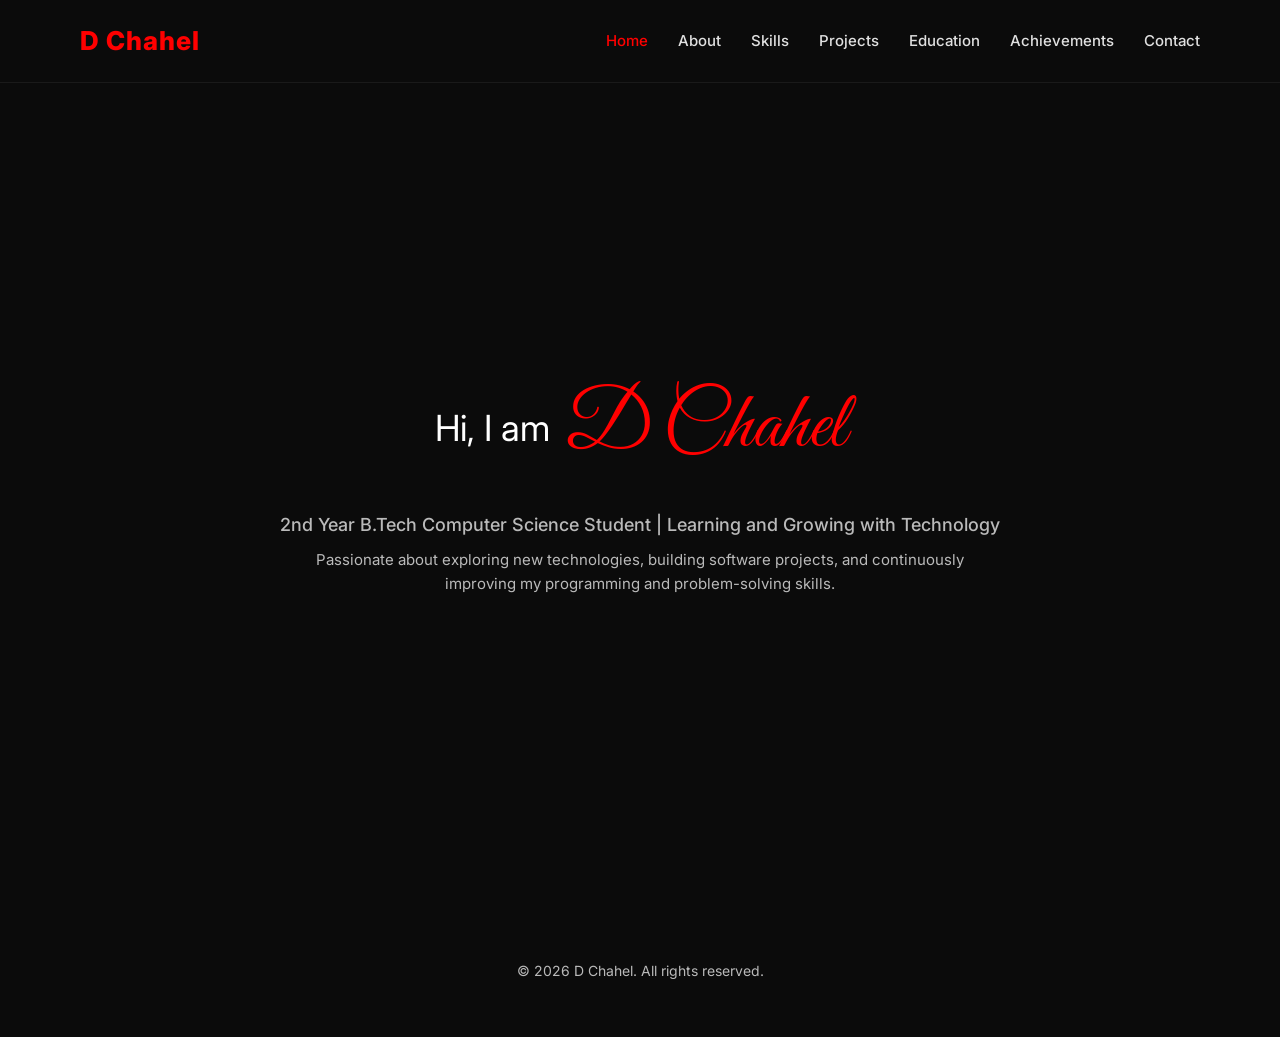
<file: index.html>
<!DOCTYPE html>
<html lang="en">
<head>
    <meta charset="UTF-8">
    <meta name="viewport" content="width=device-width, initial-scale=1.0">
    <title>Home - D Chahel</title>
    <link rel="stylesheet" href="style.css">
    <link rel="stylesheet" href="https://cdnjs.cloudflare.com/ajax/libs/font-awesome/6.4.0/css/all.min.css">
    <link rel="preconnect" href="https://fonts.googleapis.com">
    <link rel="preconnect" href="https://fonts.gstatic.com" crossorigin>
    <link href="https://fonts.googleapis.com/css2?family=Great+Vibes&family=Inter:wght@300;400;500;600;700&display=swap" rel="stylesheet">
</head>
<body>
    <header>
        <nav class="navbar">
            <div class="logo">D Chahel</div>
            <ul class="nav-links">
                <div class="mobile-nav-header">
                    <div class="logo">D Chahel</div>
                    <div class="mobile-close">
                        <i class="fas fa-times"></i>
                    </div>
                </div>
                <li><a href="index.html" class="active">Home</a></li>
                <li><a href="about.html">About</a></li>
                <li><a href="skills.html">Skills</a></li>
                <li><a href="projects.html">Projects</a></li>
                <li><a href="education.html">Education</a></li>
                <li><a href="achievements.html">Achievements</a></li>
                <li><a href="contact.html">Contact</a></li>
            </ul>
            <div class="hamburger">
                <span class="bar"></span>
                <span class="bar"></span>
                <span class="bar"></span>
            </div>
        </nav>
    </header>

    <main>
        <!-- HOME SECTION -->
        <section id="home" class="hero">
            <div class="hero-content">
                <h1><span class="hero-intro">Hi, I am</span> <span class="name-large">D Chahel</span></h1>
                <h2>2nd Year B.Tech Computer Science Student | Learning and Growing with Technology</h2>
                <p>Passionate about exploring new technologies, building software projects, and continuously improving my programming and problem-solving skills.</p>
            </div>
        </section>
    </main>

    <footer>
        <div class="footer-bottom">
            <p>&copy; 2026 D Chahel. All rights reserved.</p>
        </div>
    </footer>

    <!-- Certificate Modal -->
    <div id="certModal" class="modal">
        <div class="modal-overlay"></div>
        <div class="modal-container">
            <div class="modal-header">
                <h3 id="modalTitle">Certificate Viewer</h3>
                <span class="modal-close">&times;</span>
            </div>
            <div class="modal-body">
                <iframe id="certViewer" src="" frameborder="0"></iframe>
            </div>
        </div>
    </div>

    <script src="script.js"></script>
</body>
</html>
</file>
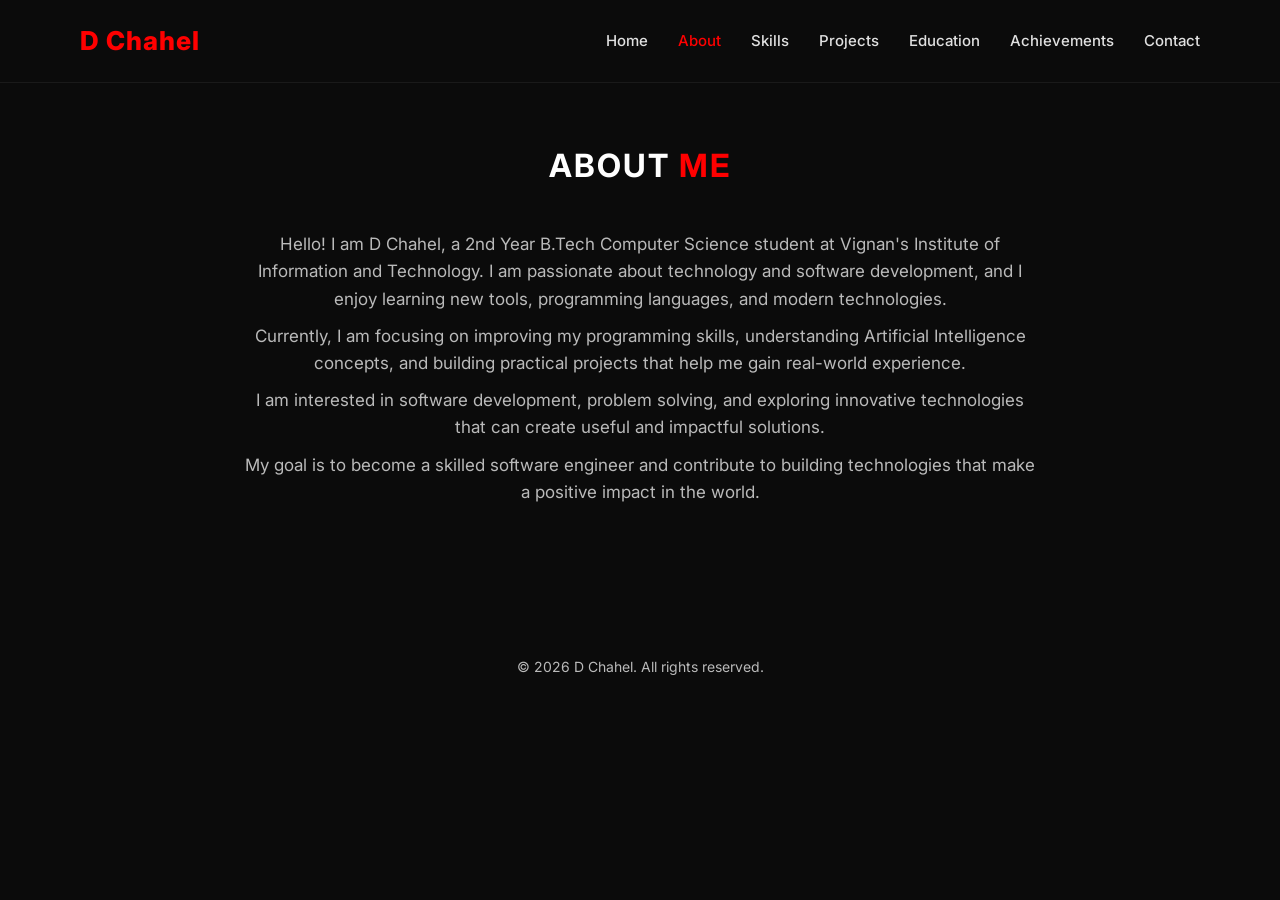
<file: about.html>
<!DOCTYPE html>
<html lang="en">
<head>
    <meta charset="UTF-8">
    <meta name="viewport" content="width=device-width, initial-scale=1.0">
    <title>About Me - D Chahel</title>
    <link rel="stylesheet" href="style.css">
    <link rel="stylesheet" href="https://cdnjs.cloudflare.com/ajax/libs/font-awesome/6.4.0/css/all.min.css">
    <link rel="preconnect" href="https://fonts.googleapis.com">
    <link rel="preconnect" href="https://fonts.gstatic.com" crossorigin>
    <link href="https://fonts.googleapis.com/css2?family=Great+Vibes&family=Inter:wght@300;400;500;600;700&display=swap" rel="stylesheet">
</head>
<body>
    <header>
        <nav class="navbar">
            <div class="logo">D Chahel</div>
            <ul class="nav-links">
                <div class="mobile-nav-header">
                    <div class="logo">D Chahel</div>
                    <div class="mobile-close">
                        <i class="fas fa-times"></i>
                    </div>
                </div>
                <li><a href="index.html">Home</a></li>
                <li><a href="about.html" class="active">About</a></li>
                <li><a href="skills.html">Skills</a></li>
                <li><a href="projects.html">Projects</a></li>
                <li><a href="education.html">Education</a></li>
                <li><a href="achievements.html">Achievements</a></li>
                <li><a href="contact.html">Contact</a></li>
            </ul>
            <div class="hamburger">
                <span class="bar"></span>
                <span class="bar"></span>
                <span class="bar"></span>
            </div>
        </nav>
    </header>

    <main>
        <!-- ABOUT SECTION -->
        <section id="about" class="about">
            <div class="container">
                <h2 class="section-title">About <span class="highlight">Me</span></h2>
                <div class="about-content">
                    <p>Hello! I am D Chahel, a 2nd Year B.Tech Computer Science student at Vignan's Institute of Information and Technology. I am passionate about technology and software development, and I enjoy learning new tools, programming languages, and modern technologies.</p>
                    <p>Currently, I am focusing on improving my programming skills, understanding Artificial Intelligence concepts, and building practical projects that help me gain real-world experience.</p>
                    <p>I am interested in software development, problem solving, and exploring innovative technologies that can create useful and impactful solutions.</p>
                    <p>My goal is to become a skilled software engineer and contribute to building technologies that make a positive impact in the world.</p>
                </div>
            </div>
        </section>
    </main>

    <footer>
        <div class="footer-bottom">
            <p>&copy; 2026 D Chahel. All rights reserved.</p>
        </div>
    </footer>

    <!-- Certificate Modal -->
    <div id="certModal" class="modal">
        <div class="modal-overlay"></div>
        <div class="modal-container">
            <div class="modal-header">
                <h3 id="modalTitle">Certificate Viewer</h3>
                <span class="modal-close">&times;</span>
            </div>
            <div class="modal-body">
                <iframe id="certViewer" src="" frameborder="0"></iframe>
            </div>
        </div>
    </div>

    <script src="script.js"></script>
</body>
</html>
</file>
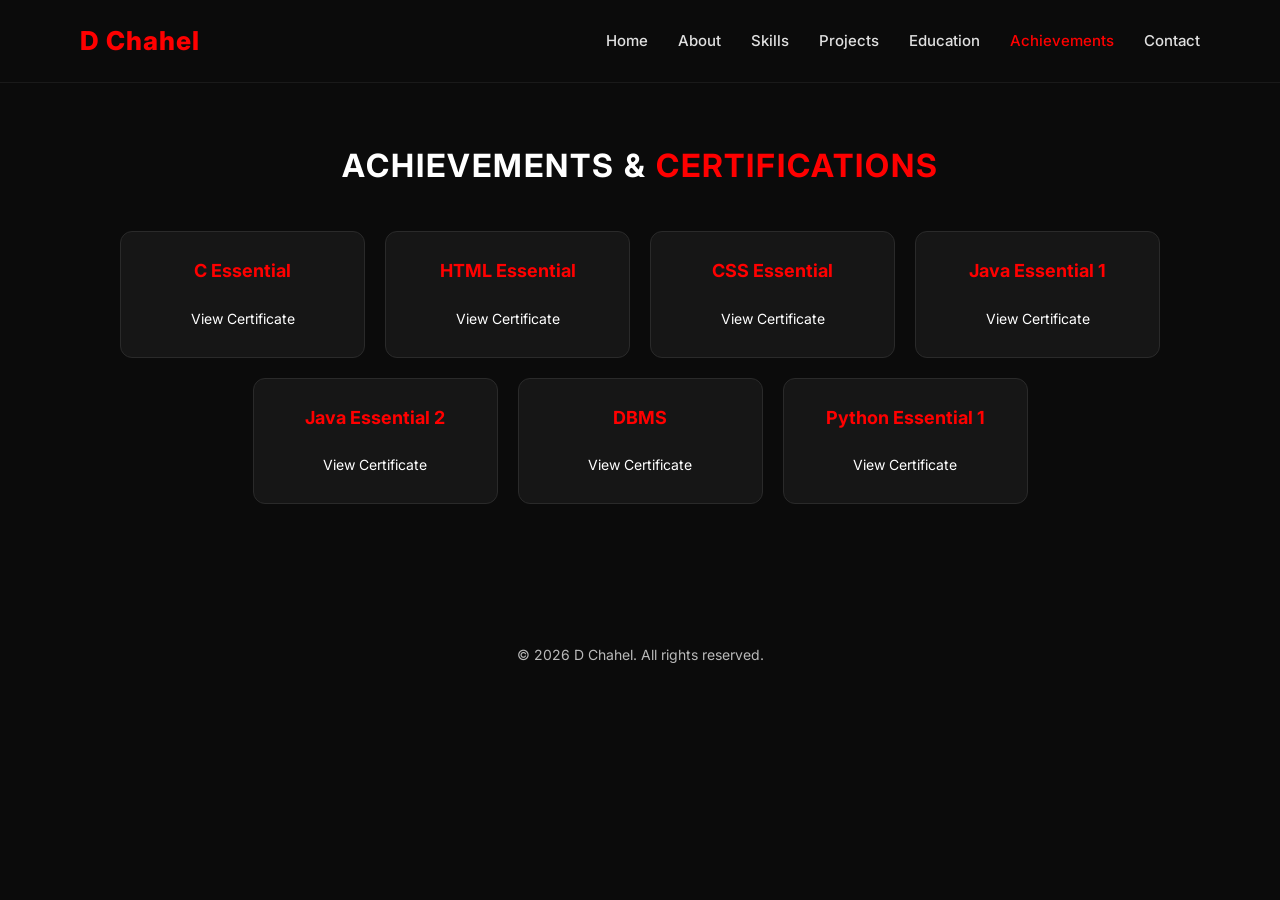
<file: achievements.html>
<!DOCTYPE html>
<html lang="en">
<head>
    <meta charset="UTF-8">
    <meta name="viewport" content="width=device-width, initial-scale=1.0">
    <title>Achievements - D Chahel</title>
    <link rel="stylesheet" href="style.css">
    <link rel="stylesheet" href="https://cdnjs.cloudflare.com/ajax/libs/font-awesome/6.4.0/css/all.min.css">
    <link rel="preconnect" href="https://fonts.googleapis.com">
    <link rel="preconnect" href="https://fonts.gstatic.com" crossorigin>
    <link href="https://fonts.googleapis.com/css2?family=Great+Vibes&family=Inter:wght@300;400;500;600;700&display=swap" rel="stylesheet">
</head>
<body>
    <header>
        <nav class="navbar">
            <div class="logo">D Chahel</div>
            <ul class="nav-links">
                <div class="mobile-nav-header">
                    <div class="logo">D Chahel</div>
                    <div class="mobile-close">
                        <i class="fas fa-times"></i>
                    </div>
                </div>
                <li><a href="index.html">Home</a></li>
                <li><a href="about.html">About</a></li>
                <li><a href="skills.html">Skills</a></li>
                <li><a href="projects.html">Projects</a></li>
                <li><a href="education.html">Education</a></li>
                <li><a href="achievements.html" class="active">Achievements</a></li>
                <li><a href="contact.html">Contact</a></li>
            </ul>
            <div class="hamburger">
                <span class="bar"></span>
                <span class="bar"></span>
                <span class="bar"></span>
            </div>
        </nav>
    </header>

    <main>
        <!-- ACHIEVEMENTS SECTION -->
        <section id="achievements" class="achievements">
            <div class="container">
                <h2 class="section-title">Achievements & <span class="highlight">Certifications</span></h2>
                <div class="achievements-grid">
                    <div class="achievement-card">
                        <h3>C Essential</h3>
                        <a href="certificates/c-essential.pdf" class="cert-link">View Certificate</a>
                    </div>
                    <div class="achievement-card">
                        <h3>HTML Essential</h3>
                        <a href="certificates/html-essential.pdf" class="cert-link">View Certificate</a>
                    </div>
                    <div class="achievement-card">
                        <h3>CSS Essential</h3>
                        <a href="certificates/css-essential.pdf" class="cert-link">View Certificate</a>
                    </div>
                    <div class="achievement-card">
                        <h3>Java Essential 1</h3>
                        <a href="certificates/java-essential-1.pdf" class="cert-link">View Certificate</a>
                    </div>
                    <div class="achievement-card">
                        <h3>Java Essential 2</h3>
                        <a href="certificates/java-essential-2.pdf" class="cert-link">View Certificate</a>
                    </div>
                    <div class="achievement-card">
                        <h3>DBMS</h3>
                        <a href="certificates/dbms.pdf" class="cert-link">View Certificate</a>
                    </div>
                    <div class="achievement-card">
                        <h3>Python Essential 1</h3>
                        <a href="certificates/python-essential-1.pdf" class="cert-link">View Certificate</a>
                    </div>
                </div>
            </div>
        </section>
    </main>

    <footer>
        <div class="footer-bottom">
            <p>&copy; 2026 D Chahel. All rights reserved.</p>
        </div>
    </footer>

    <!-- Certificate Modal -->
    <div id="certModal" class="modal">
        <div class="modal-overlay"></div>
        <div class="modal-container">
            <div class="modal-header">
                <h3 id="modalTitle">Certificate Viewer</h3>
                <span class="modal-close">&times;</span>
            </div>
            <div class="modal-body">
                <iframe id="certViewer" src="" frameborder="0"></iframe>
            </div>
        </div>
    </div>

    <script src="script.js"></script>
</body>
</html>
</file>
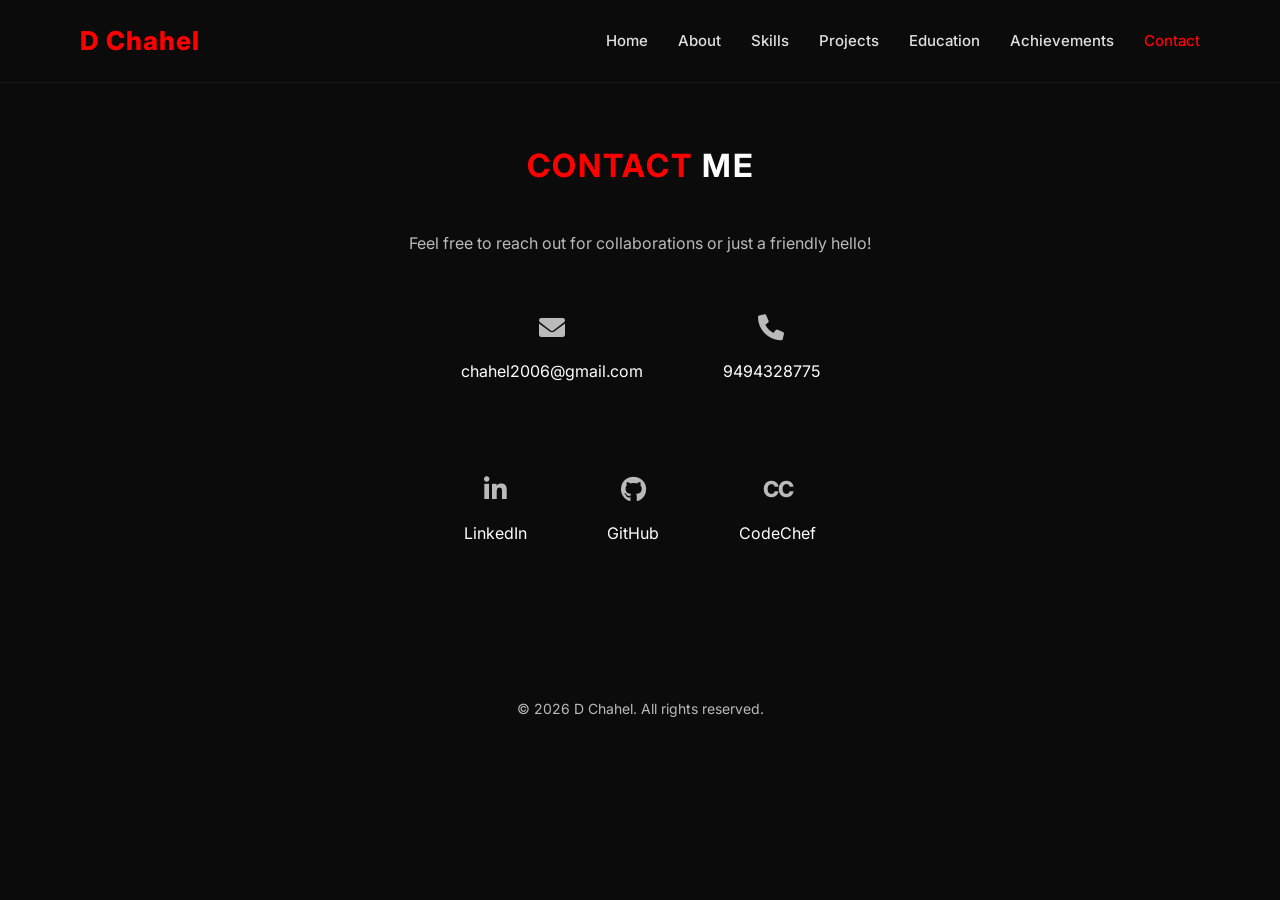
<file: contact.html>
<!DOCTYPE html>
<html lang="en">
<head>
    <meta charset="UTF-8">
    <meta name="viewport" content="width=device-width, initial-scale=1.0">
    <title>Contact - D Chahel</title>
    <link rel="stylesheet" href="style.css">
    <!-- Font Awesome for Icons -->
    <link rel="stylesheet" href="https://cdnjs.cloudflare.com/ajax/libs/font-awesome/6.0.0/css/all.min.css">
    <link rel="preconnect" href="https://fonts.googleapis.com">
    <link rel="preconnect" href="https://fonts.gstatic.com" crossorigin>
    <link href="https://fonts.googleapis.com/css2?family=Great+Vibes&family=Inter:wght@300;400;500;600;700&display=swap" rel="stylesheet">
</head>
<body>
    <header>
        <nav class="navbar">
            <div class="logo">D Chahel</div>
            <ul class="nav-links">
                <div class="mobile-nav-header">
                    <div class="logo">D Chahel</div>
                    <div class="mobile-close">
                        <i class="fas fa-times"></i>
                    </div>
                </div>
                <li><a href="index.html">Home</a></li>
                <li><a href="about.html">About</a></li>
                <li><a href="skills.html">Skills</a></li>
                <li><a href="projects.html">Projects</a></li>
                <li><a href="education.html">Education</a></li>
                <li><a href="achievements.html">Achievements</a></li>
                <li><a href="contact.html" class="active">Contact</a></li>
            </ul>
            <div class="hamburger">
                <span class="bar"></span>
                <span class="bar"></span>
                <span class="bar"></span>
            </div>
        </nav>
    </header>

    <main>
        <!-- CONTACT SECTION -->
        <section id="contact" class="contact">
            <div class="container">
                <h2 class="section-title"><span class="highlight">Contact</span> Me</h2>
                <p class="section-subtitle">Feel free to reach out for collaborations or just a friendly hello!</p>
                
                <div class="contact-wrapper">
                    <div class="contact-info">
                        <!-- Contact Details Row (Email & Phone) -->
                        <div class="contact-group">
                            <div class="contact-item-area">
                                <i class="fas fa-envelope"></i>
                                <p><a href="mailto:chahel2006@gmail.com" class="contact-link">chahel2006@gmail.com</a></p>
                            </div>
                            <div class="contact-item-area">
                                <i class="fas fa-phone"></i>
                                <p><a href="tel:9494328775" class="contact-link">9494328775</a></p>
                            </div>
                        </div>

                        <!-- Social Links Row (LinkedIn, GitHub, CodeChef) -->
                        <div class="social-links-row">
                            <div class="contact-item-area">
                                <i class="fab fa-linkedin-in"></i>
                                <a href="https://www.linkedin.com/in/d-chahel-3380b6349/" target="_blank" class="contact-link">LinkedIn</a>
                            </div>
                            <div class="contact-item-area">
                                <i class="fab fa-github"></i>
                                <a href="https://github.com/chahel2006-del" target="_blank" class="contact-link">GitHub</a>
                            </div>
                            <div class="contact-item-area">
                                <span class="cc-logo">CC</span>
                                <a href="https://www.codechef.com/users/chahel_1009" target="_blank" class="contact-link">CodeChef</a>
                            </div>
                        </div>
                    </div>
                </div>
            </div>
        </section>
    </main>

    <footer>
        <div class="footer-bottom">
            <p>&copy; 2026 D Chahel. All rights reserved.</p>
        </div>
    </footer>



    <!-- Certificate Modal -->
    <div id="certModal" class="modal">
        <div class="modal-overlay"></div>
        <div class="modal-container">
            <div class="modal-header">
                <h3 id="modalTitle">Certificate Viewer</h3>
                <span class="modal-close">&times;</span>
            </div>
            <div class="modal-body">
                <iframe id="certViewer" src="" frameborder="0"></iframe>
            </div>
        </div>
    </div>

    <script src="script.js"></script>
</body>
</html>
</file>
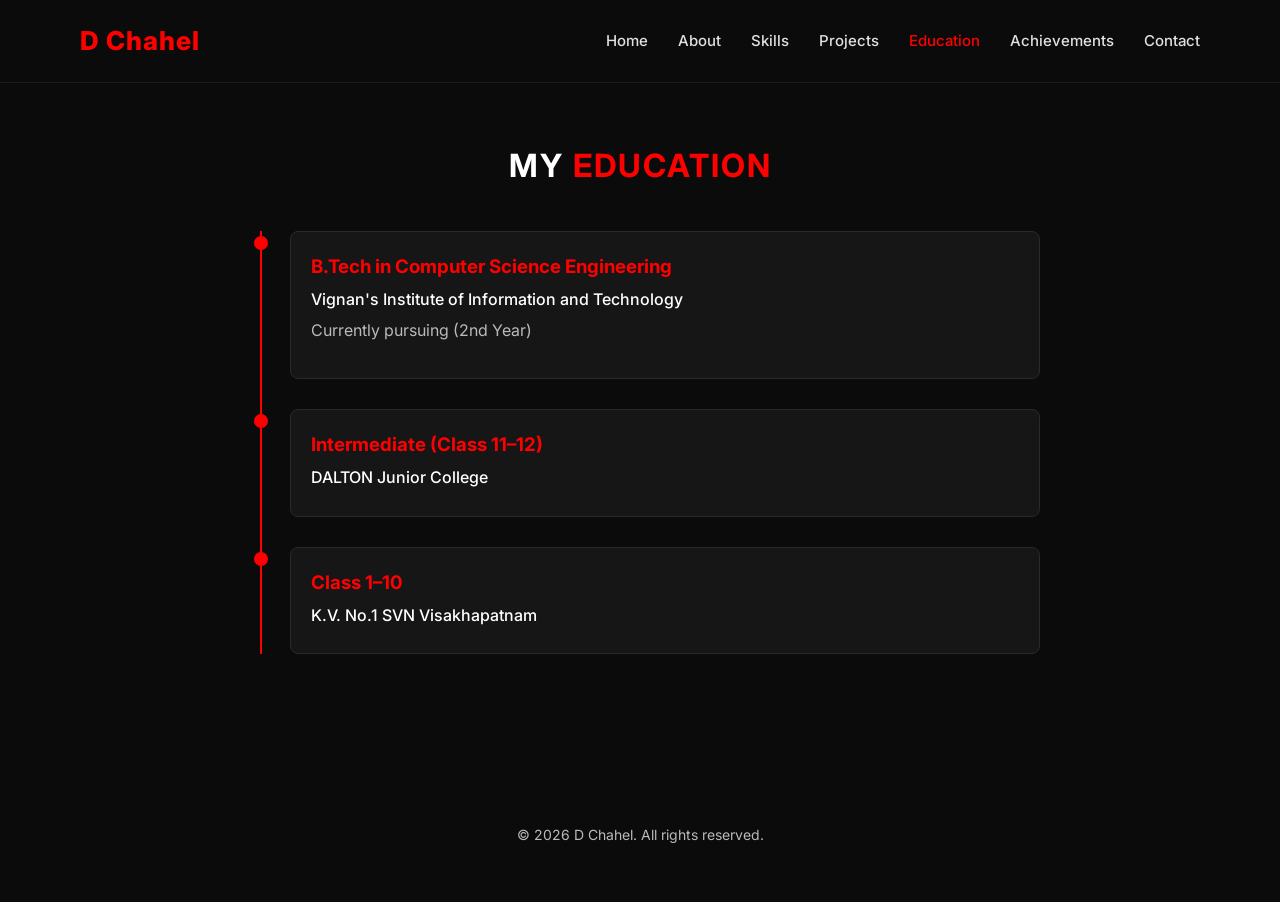
<file: education.html>
<!DOCTYPE html>
<html lang="en">
<head>
    <meta charset="UTF-8">
    <meta name="viewport" content="width=device-width, initial-scale=1.0">
    <title>Education - D Chahel</title>
    <link rel="stylesheet" href="style.css">
    <link rel="stylesheet" href="https://cdnjs.cloudflare.com/ajax/libs/font-awesome/6.4.0/css/all.min.css">
    <link rel="preconnect" href="https://fonts.googleapis.com">
    <link rel="preconnect" href="https://fonts.gstatic.com" crossorigin>
    <link href="https://fonts.googleapis.com/css2?family=Great+Vibes&family=Inter:wght@300;400;500;600;700&display=swap" rel="stylesheet">
</head>
<body>
    <header>
        <nav class="navbar">
            <div class="logo">D Chahel</div>
            <ul class="nav-links">
                <div class="mobile-nav-header">
                    <div class="logo">D Chahel</div>
                    <div class="mobile-close">
                        <i class="fas fa-times"></i>
                    </div>
                </div>
                <li><a href="index.html">Home</a></li>
                <li><a href="about.html">About</a></li>
                <li><a href="skills.html">Skills</a></li>
                <li><a href="projects.html">Projects</a></li>
                <li><a href="education.html" class="active">Education</a></li>
                <li><a href="achievements.html">Achievements</a></li>
                <li><a href="contact.html">Contact</a></li>
            </ul>
            <div class="hamburger">
                <span class="bar"></span>
                <span class="bar"></span>
                <span class="bar"></span>
            </div>
        </nav>
    </header>

    <main>
        <!-- EDUCATION SECTION -->
        <section id="education" class="education">
            <div class="container">
                <h2 class="section-title">My <span class="highlight">Education</span></h2>
                <div class="timeline">
                    <div class="timeline-item">
                        <div class="timeline-dot"></div>
                        <div class="timeline-content">
                            <h3>B.Tech in Computer Science Engineering</h3>
                            <h4><a href="https://vignaniit.edu.in/" target="_blank" class="edu-link">Vignan's Institute of Information and Technology</a></h4>
                            <p>Currently pursuing (2nd Year)</p>
                        </div>
                    </div>
                    <div class="timeline-item">
                        <div class="timeline-dot"></div>
                        <div class="timeline-content">
                            <h3>Intermediate (Class 11–12)</h3>
                            <h4><a href="https://www.linkedin.com/in/dalton-junior-college-4117082b5/" target="_blank" class="edu-link">DALTON Junior College</a></h4>
                        </div>
                    </div>
                    <div class="timeline-item">
                        <div class="timeline-dot"></div>
                        <div class="timeline-content">
                            <h3>Class 1–10</h3>
                            <h4><a href="https://no1srivijayanagar.kvs.ac.in/en/" target="_blank" class="edu-link">K.V. No.1 SVN Visakhapatnam</a></h4>
                        </div>
                    </div>
                </div>
            </div>
        </section>
    </main>

    <footer>
        <div class="footer-bottom">
            <p>&copy; 2026 D Chahel. All rights reserved.</p>
        </div>
    </footer>

    <!-- Certificate Modal -->
    <div id="certModal" class="modal">
        <div class="modal-overlay"></div>
        <div class="modal-container">
            <div class="modal-header">
                <h3 id="modalTitle">Certificate Viewer</h3>
                <span class="modal-close">&times;</span>
            </div>
            <div class="modal-body">
                <iframe id="certViewer" src="" frameborder="0"></iframe>
            </div>
        </div>
    </div>

    <script src="script.js"></script>
</body>
</html>
</file>
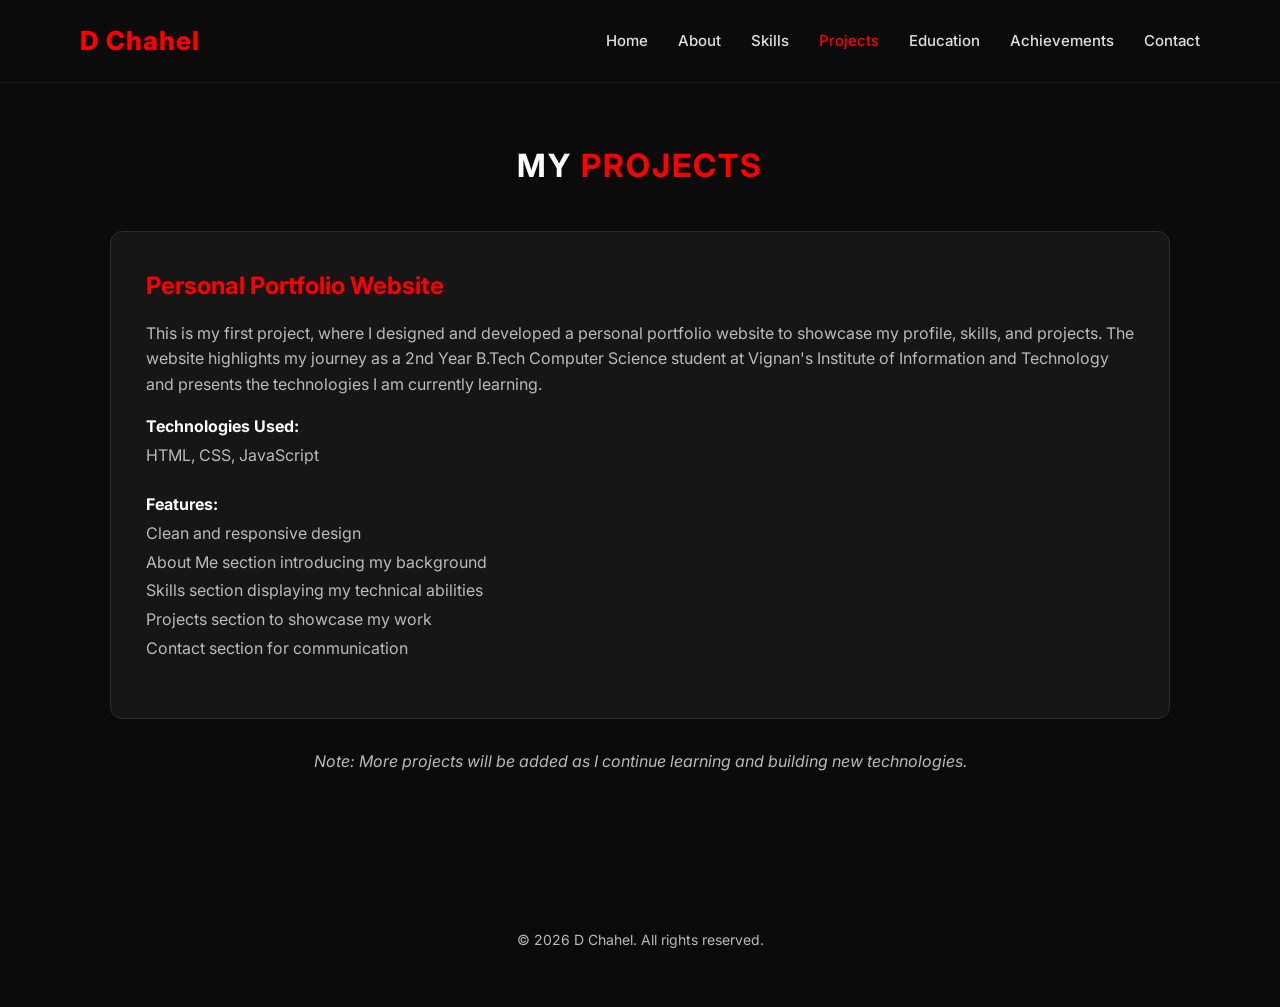
<file: projects.html>
<!DOCTYPE html>
<html lang="en">
<head>
    <meta charset="UTF-8">
    <meta name="viewport" content="width=device-width, initial-scale=1.0">
    <title>Projects - D Chahel</title>
    <link rel="stylesheet" href="style.css">
    <link rel="stylesheet" href="https://cdnjs.cloudflare.com/ajax/libs/font-awesome/6.4.0/css/all.min.css">
    <link rel="preconnect" href="https://fonts.googleapis.com">
    <link rel="preconnect" href="https://fonts.gstatic.com" crossorigin>
    <link href="https://fonts.googleapis.com/css2?family=Great+Vibes&family=Inter:wght@300;400;500;600;700&display=swap" rel="stylesheet">
</head>
<body>
    <header>
        <nav class="navbar">
            <div class="logo">D Chahel</div>
            <ul class="nav-links">
                <div class="mobile-nav-header">
                    <div class="logo">D Chahel</div>
                    <div class="mobile-close">
                        <i class="fas fa-times"></i>
                    </div>
                </div>
                <li><a href="index.html">Home</a></li>
                <li><a href="about.html">About</a></li>
                <li><a href="skills.html">Skills</a></li>
                <li><a href="projects.html" class="active">Projects</a></li>
                <li><a href="education.html">Education</a></li>
                <li><a href="achievements.html">Achievements</a></li>
                <li><a href="contact.html">Contact</a></li>
            </ul>
            <div class="hamburger">
                <span class="bar"></span>
                <span class="bar"></span>
                <span class="bar"></span>
            </div>
        </nav>
    </header>

    <main>
        <!-- PROJECTS SECTION -->
        <section id="projects" class="projects">
            <div class="container">
                <h2 class="section-title">My <span class="highlight">Projects</span></h2>
                <div class="projects-grid">
                    <div class="project-card">
                        <h3>Personal Portfolio Website</h3>
                        <p class="project-desc">This is my first project, where I designed and developed a personal portfolio website to showcase my profile, skills, and projects. The website highlights my journey as a 2nd Year B.Tech Computer Science student at Vignan's Institute of Information and Technology and presents the technologies I am currently learning.</p>
                        <p class="project-details">
                            <strong>Technologies Used:</strong><br>
                            HTML, CSS, JavaScript
                        </p>
                        
                        <p class="project-details">
                            <strong>Features:</strong><br>
                            Clean and responsive design<br>
                            About Me section introducing my background<br>
                            Skills section displaying my technical abilities<br>
                            Projects section to showcase my work<br>
                            Contact section for communication
                        </p>
                    </div>
                </div>
                <p class="note">Note: More projects will be added as I continue learning and building new technologies.</p>
            </div>
        </section>
    </main>

    <footer>
        <div class="footer-bottom">
            <p>&copy; 2026 D Chahel. All rights reserved.</p>
        </div>
    </footer>

    <!-- Certificate Modal -->
    <div id="certModal" class="modal">
        <div class="modal-overlay"></div>
        <div class="modal-container">
            <div class="modal-header">
                <h3 id="modalTitle">Certificate Viewer</h3>
                <span class="modal-close">&times;</span>
            </div>
            <div class="modal-body">
                <iframe id="certViewer" src="" frameborder="0"></iframe>
            </div>
        </div>
    </div>

    <script src="script.js"></script>
</body>
</html>
</file>
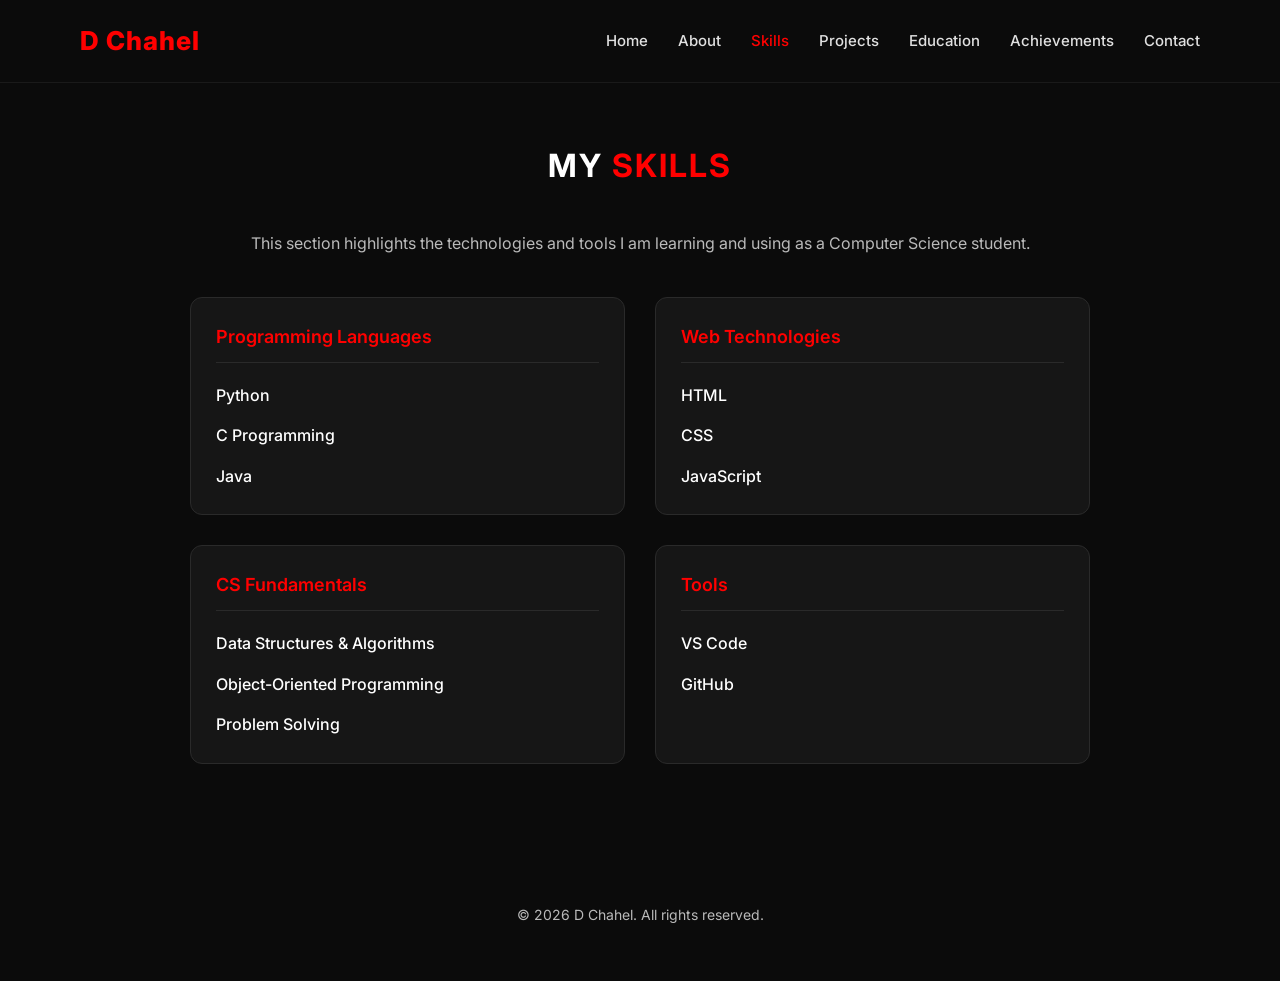
<file: skills.html>
<!DOCTYPE html>
<html lang="en">
<head>
    <meta charset="UTF-8">
    <meta name="viewport" content="width=device-width, initial-scale=1.0">
    <title>Skills - D Chahel</title>
    <link rel="stylesheet" href="style.css">
    <link rel="stylesheet" href="https://cdnjs.cloudflare.com/ajax/libs/font-awesome/6.4.0/css/all.min.css">
    <link rel="preconnect" href="https://fonts.googleapis.com">
    <link rel="preconnect" href="https://fonts.gstatic.com" crossorigin>
    <link href="https://fonts.googleapis.com/css2?family=Great+Vibes&family=Inter:wght@300;400;500;600;700&display=swap" rel="stylesheet">
</head>
<body>
    <header>
        <nav class="navbar">
            <div class="logo">D Chahel</div>
            <ul class="nav-links">
                <div class="mobile-nav-header">
                    <div class="logo">D Chahel</div>
                    <div class="mobile-close">
                        <i class="fas fa-times"></i>
                    </div>
                </div>
                <li><a href="index.html">Home</a></li>
                <li><a href="about.html">About</a></li>
                <li><a href="skills.html" class="active">Skills</a></li>
                <li><a href="projects.html">Projects</a></li>
                <li><a href="education.html">Education</a></li>
                <li><a href="achievements.html">Achievements</a></li>
                <li><a href="contact.html">Contact</a></li>
            </ul>
            <div class="hamburger">
                <span class="bar"></span>
                <span class="bar"></span>
                <span class="bar"></span>
            </div>
        </nav>
    </header>

    <main>
        <!-- SKILLS SECTION -->
        <section id="skills" class="skills">
            <div class="container">
                <h2 class="section-title">My <span class="highlight">Skills</span></h2>
                <p class="section-subtitle">This section highlights the technologies and tools I am learning and using as a Computer Science student.</p>
                <div class="skills-grid">
                    <div class="skill-category">
                        <h3>Programming Languages</h3>
                        <ul class="skills-list-vertical">
                            <li class="skill-item"><a href="https://www.python.org/" target="_blank" class="edu-link">Python</a></li>
                            <li class="skill-item"><a href="https://www.open-std.org/jtc1/sc22/wg14/" target="_blank" class="edu-link">C Programming</a></li>
                            <li class="skill-item"><a href="https://www.java.com/" target="_blank" class="edu-link">Java</a></li>
                        </ul>
                    </div>
                    <div class="skill-category">
                        <h3>Web Technologies</h3>
                        <ul class="skills-list-vertical">
                            <li class="skill-item"><a href="https://developer.mozilla.org/en-US/docs/Web/HTML" target="_blank" class="edu-link">HTML</a></li>
                            <li class="skill-item"><a href="https://developer.mozilla.org/en-US/docs/Web/CSS" target="_blank" class="edu-link">CSS</a></li>
                            <li class="skill-item"><a href="https://developer.mozilla.org/en-US/docs/Web/JavaScript" target="_blank" class="edu-link">JavaScript</a></li>
                        </ul>
                    </div>
                    <div class="skill-category">
                        <h3>CS Fundamentals</h3>
                        <ul class="skills-list-vertical">
                            <li class="skill-item"><a href="https://www.programiz.com/dsa" target="_blank" class="edu-link">Data Structures &amp; Algorithms</a></li>
                            <li class="skill-item"><a href="https://developer.mozilla.org/en-US/docs/Learn/JavaScript/Objects/Object-oriented_programming" target="_blank" class="edu-link">Object-Oriented Programming</a></li>
                            <li class="skill-item"><a href="https://leetcode.com/" target="_blank" class="edu-link">Problem Solving</a></li>
                        </ul>
                    </div>
                    <div class="skill-category">
                        <h3>Tools</h3>
                        <ul class="skills-list-vertical">
                            <li class="skill-item"><a href="https://code.visualstudio.com/" target="_blank" class="edu-link">VS Code</a></li>
                            <li class="skill-item"><a href="https://github.com/" target="_blank" class="edu-link">GitHub</a></li>
                        </ul>
                    </div>
                </div>
            </div>
        </section>
    </main>

    <footer>
        <div class="footer-bottom">
            <p>&copy; 2026 D Chahel. All rights reserved.</p>
        </div>
    </footer>

    <!-- Certificate Modal -->
    <div id="certModal" class="modal">
        <div class="modal-overlay"></div>
        <div class="modal-container">
            <div class="modal-header">
                <h3 id="modalTitle">Certificate Viewer</h3>
                <span class="modal-close">&times;</span>
            </div>
            <div class="modal-body">
                <iframe id="certViewer" src="" frameborder="0"></iframe>
            </div>
        </div>
    </div>

    <script src="script.js"></script>
</body>
</html>
</file>
<file: style.css>
/* Google Fonts */
@import url('https://fonts.googleapis.com/css2?family=Inter:wght@300;400;500;600;700&display=swap');

/* Basic Reset */
* {
    margin: 0;
    padding: 0;
    box-sizing: border-box;
}

html {
    scroll-behavior: smooth;
    font-family: 'Inter', sans-serif;
}

/* Color Variables */
:root {
    --bg-color: #0b0b0b;
    --text-color: #ffffff;
    --text-muted: #bababa;
    --accent-color: #ff0000; /* Pure red as requested */
    --accent-hover: #cc0000;
    --card-bg: #161616;
    --border-color: #2a2a2a;
    --transition: all 0.3s ease;
}

body {
    background-color: var(--bg-color);
    color: var(--text-color);
    line-height: 1.6;
}

a {
    text-decoration: none;
    color: var(--text-color);
}

ul {
    list-style: none;
}

span.highlight {
    color: var(--accent-color);
}

/* Container */
.container {
    max-width: 1100px;
    margin: 0 auto;
    padding: 0 20px;
}

/* Buttons */
.btn {
    display: inline-block;
    background-color: var(--accent-color);
    color: #ffffff;
    padding: 12px 28px;
    font-size: 16px;
    font-weight: 500;
    border-radius: 50px; /* More modern rounded pill */
    border: none;
    cursor: pointer;
    transition: var(--transition);
    box-shadow: 0 4px 15px rgba(255, 0, 0, 0.2);
}

.btn:hover {
    background-color: var(--accent-hover);
    transform: translateY(-2px);
    box-shadow: 0 6px 20px rgba(255, 0, 0, 0.4);
}

.btn-outline {
    background-color: transparent;
    color: var(--accent-color);
}

.btn-outline:hover {
    background-color: var(--accent-color);
    color: #ffffff;
}

.btn-small {
    padding: 8px 16px;
    font-size: 14px;
}

/* Typography */
h1, h2, h3, h4 {
    margin-bottom: 15px;
}

p {
    margin-bottom: 15px;
    color: var(--text-muted);
}

.section-title {
    font-size: 32px;
    text-align: center;
    margin-bottom: 40px;
    text-transform: uppercase;
    letter-spacing: 2px;
}

.section-subtitle {
    text-align: center;
    margin-bottom: 40px;
    font-size: 16px;
}

/* Sections */
section {
    padding: 140px 0 80px; /* Increased top padding for better clearance */
    scroll-margin-top: 90px; /* Matches navbar height for perfect alignment */
    animation: fadeIn 0.8s ease-out;
}

@keyframes fadeIn {
    from { opacity: 0; transform: translateY(20px); }
    to { opacity: 1; transform: translateY(0); }
}

/* Navbar */
header {
    background-color: #0b0b0b; /* Solid black as requested */
    position: fixed;
    top: 0;
    width: 100%;
    z-index: 1000;
    border-bottom: 1px solid #1a1a1a; /* Thin dark grey border */
}

.navbar {
    display: flex;
    justify-content: space-between;
    align-items: center;
    padding: 20px 40px;
    max-width: 1200px;
    margin: 0 auto;
}

.logo {
    font-size: 26px;
    font-weight: 800; /* Bold and slightly larger */
    color: var(--accent-color);
    letter-spacing: 1px;
}

.nav-links {
    display: flex;
    gap: 30px; /* Clean spacing requested */
}

.nav-links a {
    font-size: 15px;
    font-weight: 500;
    transition: all 0.3s ease;
    color: #e0e0e0; /* Light grey requested */
}

.nav-links a:hover,
.nav-links a.active {
    color: var(--accent-color); /* Turns red on hover or active */
}

.mobile-nav-header {
    display: none; /* Hide mobile-only header on desktop */
}

/* Hamburger Menu for Mobile */
.hamburger {
    display: none; /* Hide hamburger by default on desktop */
    cursor: pointer;
}

.hamburger .bar {
    width: 25px;
    height: 3px;
    background-color: var(--text-color);
    margin: 5px 0;
    transition: 0.3s;
}

/* Hero Section */
.hero {
    height: 100vh;
    display: flex;
    justify-content: center;
    align-items: center;
    text-align: center;
    background-color: #0b0b0b;
}

.hero-content {
    max-width: 800px;
    padding: 0 20px;
}

.hero-content h1 {
    display: flex;
    align-items: center;
    justify-content: center;
    flex-wrap: wrap; /* Allows wrapping on small screens */
    gap: 15px;
    margin-bottom: 20px;
    color: var(--accent-color);
}

.hero-intro {
    font-size: 36px;
    font-weight: 400;
    color: var(--text-color);
}

.hero-content .name-large {
    font-family: 'Great Vibes', cursive;
    font-size: 80px;
    font-weight: 400;
}

.hero-content h2 {
    font-size: 18px; /* Medium-small size */
    font-weight: 500;
    margin-bottom: 10px; /* Reduced gap */
    color: var(--text-muted); /* #bababa */
    line-height: 1.4;
    white-space: nowrap; /* Single line on desktop */
}

.hero-content p {
    font-size: 15px; /* Slightly smaller than tagline */
    color: var(--text-muted); /* #bababa */
    line-height: 1.6;
    max-width: 700px;
    margin: 0 auto;
}

/* About Section */
.about-content {
    max-width: 800px;
    margin: 0 auto;
    text-align: center;
    font-size: 17px; /* Slightly smaller for compactness */
}

.about-content p {
    margin-bottom: 10px; /* Reduced margin */
}

/* Skills Section */
.skills-grid {
    display: grid;
    grid-template-columns: repeat(2, 1fr); /* 2 columns for 2x2 grid */
    gap: 30px; /* Consistent spacing */
    max-width: 900px; /* Center-aligned and balanced width */
    margin: 0 auto;
}

@media screen and (max-width: 768px) {
    .skills-grid {
        grid-template-columns: 1fr; /* Single column on mobile */
    }
}

.skill-category {
    background-color: var(--card-bg);
    padding: 25px;
    border-radius: 12px;
    border: 1px solid var(--border-color);
    transition: var(--transition);
}

.skill-category:hover {
    border-color: var(--accent-color);
    transform: translateY(-5px);
}

.skill-category:hover .edu-link {
    border-bottom: 1px solid #ffffff; /* White underline on card hover */
}

/* Item-specific hover overrides category-level hover */
.skill-category .edu-link:hover {
    color: var(--accent-color) !important;
    border-bottom: 1px solid var(--accent-color) !important;
}

.skill-category h3 {
    font-size: 18px;
    font-weight: 600;
    color: var(--accent-color);
    margin-bottom: 20px;
    border-bottom: 1px solid var(--border-color);
    padding-bottom: 10px;
}

.skills-list-vertical {
    display: flex;
    flex-direction: column;
    gap: 15px;
    list-style: none; /* overrides global if needed */
    padding: 0;
}

.skill-item {
    font-size: 16px;
    color: var(--text-color);
}

.skill-item .edu-link {
    color: var(--text-color);
    font-size: 16px;
    font-weight: 500;
    transition: all 0.3s ease;
    border-bottom: 1px solid transparent;
}

/* Projects Section */
.projects-grid {
    display: grid;
    grid-template-columns: repeat(auto-fit, minmax(350px, 1fr));
    gap: 30px;
    margin-bottom: 30px;
}

@media screen and (max-width: 768px) {
    .projects-grid {
        grid-template-columns: 1fr;
    }
}

.project-card {
    background-color: var(--card-bg); /* Contrast against section bg */
    padding: 35px;
    border-radius: 12px;
    border: 1px solid var(--border-color);
    transition: var(--transition);
}

.project-card:hover {
    border-color: var(--accent-color);
    transform: scale(1.01);
    box-shadow: 0 15px 40px rgba(0, 0, 0, 0.4);
}

.project-card h3 {
    font-size: 24px;
    color: var(--accent-color);
}

.project-details {
    margin-bottom: 20px;
    color: var(--text-muted);
    line-height: 1.8;
}

.project-details strong {
    color: var(--text-color);
}

.note {
    text-align: center;
    font-style: italic;
    margin-top: 20px;
}

/* Education Section */
.timeline {
    max-width: 800px;
    margin: 0 auto;
    position: relative;
}

.timeline::before {
    content: '';
    position: absolute;
    width: 2px;
    background-color: var(--accent-color);
    top: 0;
    bottom: 0;
    left: 20px;
}

.timeline-item {
    position: relative;
    padding-left: 50px;
    margin-bottom: 30px;
}

.timeline-dot {
    position: absolute;
    width: 14px;
    height: 14px;
    background-color: var(--accent-color);
    border-radius: 50%;
    left: 14px;
    top: 5px;
}

.timeline-content h3 {
    color: var(--accent-color); /* Permanently red */
    margin-bottom: 5px;
    display: inline-block;
    transition: var(--transition);
}

.timeline-content {
    background-color: var(--card-bg);
    padding: 20px;
    border-radius: 8px;
    border: 1px solid var(--border-color);
    transition: var(--transition);
}

.timeline-content:hover {
    border-color: var(--accent-color);
    transform: translateY(-5px);
}

.timeline-content:hover .edu-link {
    border-bottom: 1px solid #ffffff; /* White underline on card hover */
}

/* Link-specific hover overrides card-level hover */
.timeline-content .edu-link:hover {
    color: var(--accent-color) !important;
    border-bottom: 1px solid var(--accent-color) !important;
}

.timeline-content h4 {
    margin-bottom: 5px;
}

.timeline-content .edu-link {
    color: var(--text-color);
    font-size: 16px;
    font-weight: 500;
    transition: all 0.3s ease;
    border-bottom: 1px solid transparent;
}

/* Achievements Section */
.achievements-grid {
    display: flex;
    flex-wrap: wrap;
    justify-content: center; /* Centers the second row (3 cards) */
    gap: 20px;
}

.achievement-card {
    background-color: var(--card-bg);
    padding: 25px 20px;
    border-radius: 12px;
    border: 1px solid var(--border-color);
    text-align: center;
    /* Strict 4 per row layout on desktop */
    flex: 0 1 calc(25% - 20px); 
    min-width: 240px; 
    transition: var(--transition);
}

.achievement-card:hover {
    border-color: var(--accent-color);
    background-color: var(--card-bg);
    transform: translateY(-5px);
}

.achievement-card h3 {
    font-size: 18px;
    margin-bottom: 20px;
    color: var(--accent-color);
}

@media screen and (max-width: 1100px) {
    .achievement-card {
        flex: 0 1 calc(33.33% - 20px); /* 3 per row on smaller tablets */
    }
}

@media screen and (max-width: 768px) {
    .achievement-card {
        flex: 1 1 100%; /* Single column on mobile */
        max-width: 100%;
    }
}


.achievement-card:hover .cert-link {
    border-bottom: 1px solid #ffffff; /* White underline on card hover */
}

/* Link-specific hover overrides card-level hover */
.cert-link:hover {
    color: var(--accent-color) !important;
    border-bottom: 1px solid var(--accent-color) !important;
}

.cert-link {
    color: var(--text-color);
    text-decoration: none;
    font-size: 14px;
    transition: all 0.3s ease; /* Smooth transition */
    border-bottom: 1px solid transparent;
}

/* Contact Section */
.contact-wrapper {
    display: flex;
    justify-content: center;
    text-align: center;
}




/* Footer Section */
footer {
    padding: 60px 20px 40px;
    background-color: var(--bg-color);
    text-align: center;
}

.footer-bottom {
    text-align: center;
    color: var(--text-muted);
    font-size: 14px;
}

.contact-group {
    display: flex;
    justify-content: center;
    gap: 60px;
    margin-bottom: 50px;
    flex-wrap: wrap;
}

.social-links-row {
    display: flex;
    justify-content: center;
    gap: 60px;
    flex-wrap: wrap;
}

.contact-item-area {
    display: flex;
    flex-direction: column;
    align-items: center;
    gap: 12px;
    padding: 10px;
}

.contact-item-area i,
.cc-logo {
    font-size: 26px;
    color: var(--text-muted);
    transition: all 0.3s ease;
    width: 40px; /* Fixed width for alignment */
    height: 40px; /* Fixed height for alignment */
    display: flex;
    align-items: center;
    justify-content: center;
}

.cc-logo {
    font-family: 'Inter', sans-serif;
    font-weight: 800;
    font-size: 22px;
    letter-spacing: -1px;
    line-height: 1;
}

.contact-link {
    font-size: 16px;
    color: var(--text-color);
    text-decoration: none;
    border-bottom: 1px solid transparent;
    transition: all 0.3s ease;
    cursor: pointer;
}

/* Tiered Hover Logic */
/* Area Hover -> White Underline */
.contact-item-area:hover .contact-link {
    border-bottom: 1px solid #ffffff;
}

/* Direct Link Hover -> Red Text + Red Underline */
.contact-link:hover {
    color: var(--accent-color) !important;
    border-bottom: 1px solid var(--accent-color) !important;
}

/* Icon change on hover for visual feedback */
.contact-item-area:hover i,
.contact-item-area:hover .cc-logo {
    color: var(--accent-color); /* Changed to red as requested */
}



@media screen and (max-width: 768px) {
    .navbar {
        padding: 15px 20px;
    }

    .hamburger {
        display: flex;
        flex-direction: column;
        justify-content: space-between;
        width: 30px;
        height: 20px;
        z-index: 1001; 
        position: relative;
        cursor: pointer;
    }

    .hamburger .bar {
        width: 100%;
        height: 3px;
        background-color: var(--text-color);
        transition: all 0.3s cubic-bezier(0.77, 0.2, 0.05, 1);
        margin: 0;
        border-radius: 2px;
    }

    .mobile-nav-header {
        display: flex;
        justify-content: space-between;
        align-items: center;
        padding: 20px 25px;
        border-bottom: 1px solid var(--border-color);
        margin-bottom: 20px;
        position: relative;
        z-index: 2100;
    }

    /* Hamburger Animation to X */
    .hamburger.active .bar:nth-child(1) {
        transform: translateY(8.5px) rotate(45deg);
    }
    .hamburger.active .bar:nth-child(2) {
        opacity: 0;
        transform: translateX(-20px);
    }
    .hamburger.active .bar:nth-child(3) {
        transform: translateY(-8.5px) rotate(-45deg);
    }

    .nav-links {
        display: flex;
        position: fixed;
        right: -100%;
        top: 0;
        height: 100vh;
        height: 100dvh; /* Dynamic viewport height for mobile browsers */
        width: 100%;
        max-width: 100%;
        flex-direction: column;
        justify-content: flex-start;
        align-items: stretch;
        background-color: var(--bg-color); /* Solid dark background to block content */
        transition: all 0.5s cubic-bezier(0.77, 0.2, 0.05, 1);
        opacity: 0;
        pointer-events: none;
        z-index: 5000; /* Ensure it's above everything */
        padding: 0;
        box-shadow: none;
        overflow: hidden; /* No scrolling allowed */
    }

    /* Container for menu content to fit within top 90% */
    .nav-links::after {
        content: '';
        display: block;
        height: 10vh; /* Reserved 10% empty space at bottom */
        width: 100%;
        flex-shrink: 0;
    }

    /* Explicitly container-ize the header and links for 90vh control */
    .nav-links > * {
        max-height: 90vh; /* Content must fit within 90% */
    }

    .nav-links.active {
        right: 0;
        opacity: 1;
        pointer-events: auto;
    }

    .mobile-nav-header {
        display: flex;
        justify-content: space-between;
        align-items: center;
        padding: 15px 25px; /* Reduced vertical padding */
        border-bottom: 1px solid var(--border-color);
        margin-bottom: 5px; /* Reduced margin */
        flex-shrink: 0;
    }

    .nav-links li {
        flex: 1; /* Distribute remaining 90vh space equally */
        display: flex;
        align-items: center;
        justify-content: center;
        width: 100%;
        opacity: 0;
        transform: translateY(15px);
        transition: all 0.5s cubic-bezier(0.77, 0.2, 0.05, 1);
    }

    .nav-links.active li {
        opacity: 1;
        transform: translateY(0);
    }
    
    .nav-links.active li:nth-child(2) { transition-delay: 0.1s; }
    .nav-links.active li:nth-child(3) { transition-delay: 0.15s; }
    .nav-links.active li:nth-child(4) { transition-delay: 0.2s; }
    .nav-links.active li:nth-child(5) { transition-delay: 0.25s; }
    .nav-links.active li:nth-child(6) { transition-delay: 0.3s; }
    .nav-links.active li:nth-child(7) { transition-delay: 0.35s; }
    .nav-links.active li:nth-child(8) { transition-delay: 0.4s; }

    .nav-links a {
        display: block;
        padding: 5px 25px; /* Compact vertical padding */
        font-size: 16.5px; /* Reduced font size for better fit */
        color: #e0e0e0;
        font-weight: 500;
        letter-spacing: 1.5px;
        text-transform: uppercase;
        transition: all 0.3s ease;
        text-align: center;
        width: 100%;
    }

    .nav-links a:hover,
    .nav-links a:active {
        color: var(--accent-color);
        background-color: transparent; /* Remove background highlight for cleaner full-screen look */
        transform: scale(1.1);
    }

    .nav-links a.active {
        color: var(--accent-color);
        background-color: transparent;
        border-left: none; /* Remove side border for symmetry */
    }

    /* Adjust sections/hero for mobile */
    section {
        padding: 100px 0 60px;
    }

    .hero-content h1 {
        flex-direction: column;
        gap: 5px;
    }

    .hero-intro {
        font-size: 24px;
    }

    .hero-content .name-large {
        font-size: 50px;
    }
}

/* Certificate Modal - Global Styles */
.modal {
    position: fixed;
    top: 0;
    left: 0;
    width: 100%;
    height: 100%;
    z-index: 3000;
    display: none; /* Hidden by default globally */
    align-items: center;
    justify-content: center;
    padding: 20px;
}

.modal.active {
    display: flex;
}

.modal-overlay {
    position: absolute;
    top: 0;
    left: 0;
    width: 100%;
    height: 100%;
    background-color: rgba(0, 0, 0, 0.85); /* Slightly dim background */
    backdrop-filter: blur(5px);
}

.modal-container {
    position: relative;
    background-color: var(--bg-color);
    width: 100%;
    max-width: 1000px;
    height: 90vh;
    border-radius: 12px;
    border: 1px solid var(--border-color);
    display: flex;
    flex-direction: column;
    overflow: hidden;
    box-shadow: 0 0 50px rgba(230, 0, 0, 0.2);
    z-index: 3101;
    animation: modalIn 0.4s cubic-bezier(0.77, 0.2, 0.05, 1);
}

@keyframes modalIn {
    from { opacity: 0; transform: scale(0.9) translateY(20px); }
    to { opacity: 1; transform: scale(1) translateY(0); }
}

.modal-header {
    padding: 15px 25px;
    border-bottom: 1px solid var(--border-color);
    display: flex;
    justify-content: space-between;
    align-items: center;
    background-color: var(--card-bg);
}

.modal-header h3 {
    margin: 0;
    color: var(--accent-color);
    font-size: 20px;
}

.modal-close {
    font-size: 32px;
    color: var(--text-color);
    cursor: pointer;
    transition: var(--transition);
}

.modal-close:hover {
    color: var(--accent-color);
    transform: rotate(90deg);
}

.modal-body {
    flex: 1;
    background-color: #fff; /* Common for PDF viewer background */
}

.modal-body iframe {
    width: 100%;
    height: 100%;
    display: block;
}

@media screen and (max-width: 768px) {
    .modal-container {
        height: 80vh;
    }
    
    .modal {
        padding: 10px;
    }

    .hero-content h2 {
        font-size: 14px;
        white-space: normal;
        line-height: 1.5;
        margin-bottom: 10px;
    }

    .hero-content p {
        font-size: 13px;
        max-width: 100%;
        line-height: 1.6;
    }

    .contact-group, .social-links-row {
        gap: 30px;
    }

    .skills-grid {
        grid-template-columns: 1fr;
    }

    .contact-wrapper {
        flex-direction: column;
    }
}
</file>
